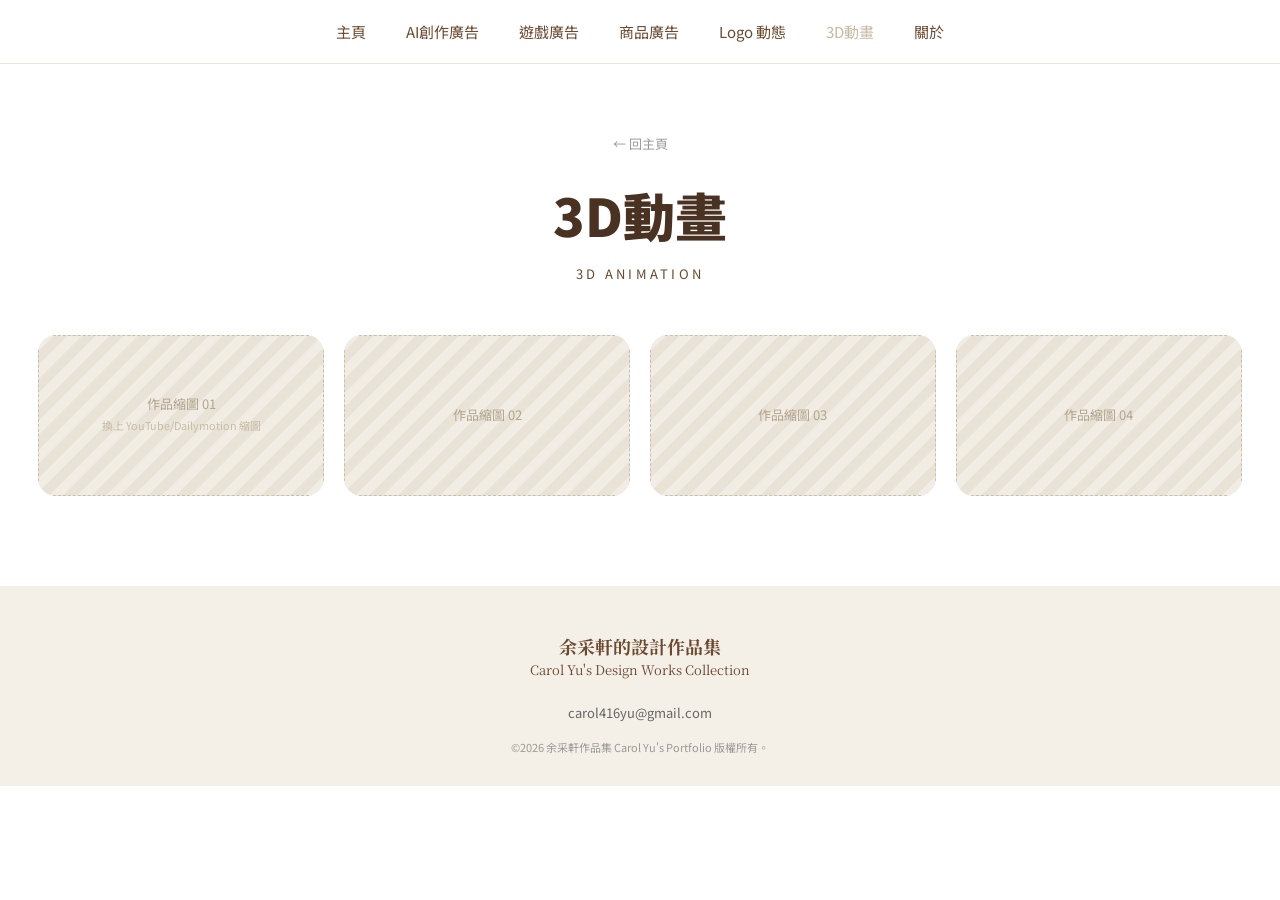
<file: 3d-anim.html>
<!DOCTYPE html>
<html lang="zh-Hant">
<head>
<meta charset="UTF-8">
<meta name="viewport" content="width=device-width, initial-scale=1.0">
<title>3D動畫 | Carol Yu Works</title>
<link rel="preconnect" href="https://fonts.googleapis.com">
<link rel="preconnect" href="https://fonts.gstatic.com" crossorigin>
<link href="https://fonts.googleapis.com/css2?family=Noto+Sans+TC:wght@400;500;700;900&family=Noto+Serif+TC:wght@500;700&display=swap" rel="stylesheet">
<link rel="stylesheet" href="css/style.css">
</head>
<body>

  <nav class="nav">
    <div class="nav-links">
      <a href="index.html">主頁</a>
      <a href="ai-ad.html">AI創作廣告</a>
      <a href="game-ad.html">遊戲廣告</a>
      <a href="product-ad.html">商品廣告</a>
      <a href="logo-anim.html">Logo 動態</a>
      <a href="3d-anim.html" class="active">3D動畫</a>
      <a href="index.html#about">關於</a>
    </div>
    <button class="nav-burger" id="navBurger" aria-label="開啟選單">☰</button>
  </nav>

  <header class="page-header">
    <a href="index.html" class="back-link">← 回主頁</a>
    <h1>3D動畫</h1>
    <p class="page-en">3D ANIMATION</p>
  </header>

  <main class="work-grid">
    <!--
      每個 .work-item 是一支影片：
      1) data-embed 換成你的嵌入網址
         YouTube： https://www.youtube.com/embed/影片ID
         Dailymotion： https://www.dailymotion.com/embed/video/影片ID
      2) data-title 換成作品名稱
      3) 裡面的 placeholder-box 換成 <img src="images/縮圖.jpg" style="width:100%;height:100%;object-fit:cover;">
    -->
    <div class="work-item" data-embed="" data-title="作品 01">
      <div class="placeholder-box" style="position:absolute;inset:0;"><span>作品縮圖 01<br><small>換上 YouTube/Dailymotion 縮圖</small></span></div>
      <div class="work-item-play"></div>
      <div class="work-item-overlay"><span class="work-item-title">作品名稱 01</span></div>
    </div>
    <div class="work-item" data-embed="" data-title="作品 02">
      <div class="placeholder-box" style="position:absolute;inset:0;"><span>作品縮圖 02</span></div>
      <div class="work-item-play"></div>
      <div class="work-item-overlay"><span class="work-item-title">作品名稱 02</span></div>
    </div>
    <div class="work-item" data-embed="" data-title="作品 03">
      <div class="placeholder-box" style="position:absolute;inset:0;"><span>作品縮圖 03</span></div>
      <div class="work-item-play"></div>
      <div class="work-item-overlay"><span class="work-item-title">作品名稱 03</span></div>
    </div>
    <div class="work-item" data-embed="" data-title="作品 04">
      <div class="placeholder-box" style="position:absolute;inset:0;"><span>作品縮圖 04</span></div>
      <div class="work-item-play"></div>
      <div class="work-item-overlay"><span class="work-item-title">作品名稱 04</span></div>
    </div>
  </main>

  <footer class="site-footer">
    <p class="footer-name">余采軒的設計作品集</p>
    <p class="footer-name-en">Carol Yu's Design Works Collection</p>
    <p class="footer-email"><a href="mailto:carol416yu@gmail.com">carol416yu@gmail.com</a></p>
    <p class="footer-copy">©2026 余采軒作品集 Carol Yu's Portfolio 版權所有。</p>
  </footer>

  <div class="lightbox" id="lightbox">
    <div class="lightbox-inner">
      <button class="lightbox-close" id="lightboxClose">✕ 關閉</button>
      <div class="video-wrap" id="videoWrap"></div>
      <p class="lightbox-title" id="lightboxTitle"></p>
    </div>
  </div>

  <script src="js/script.js"></script>
</body>
</html>
</file>
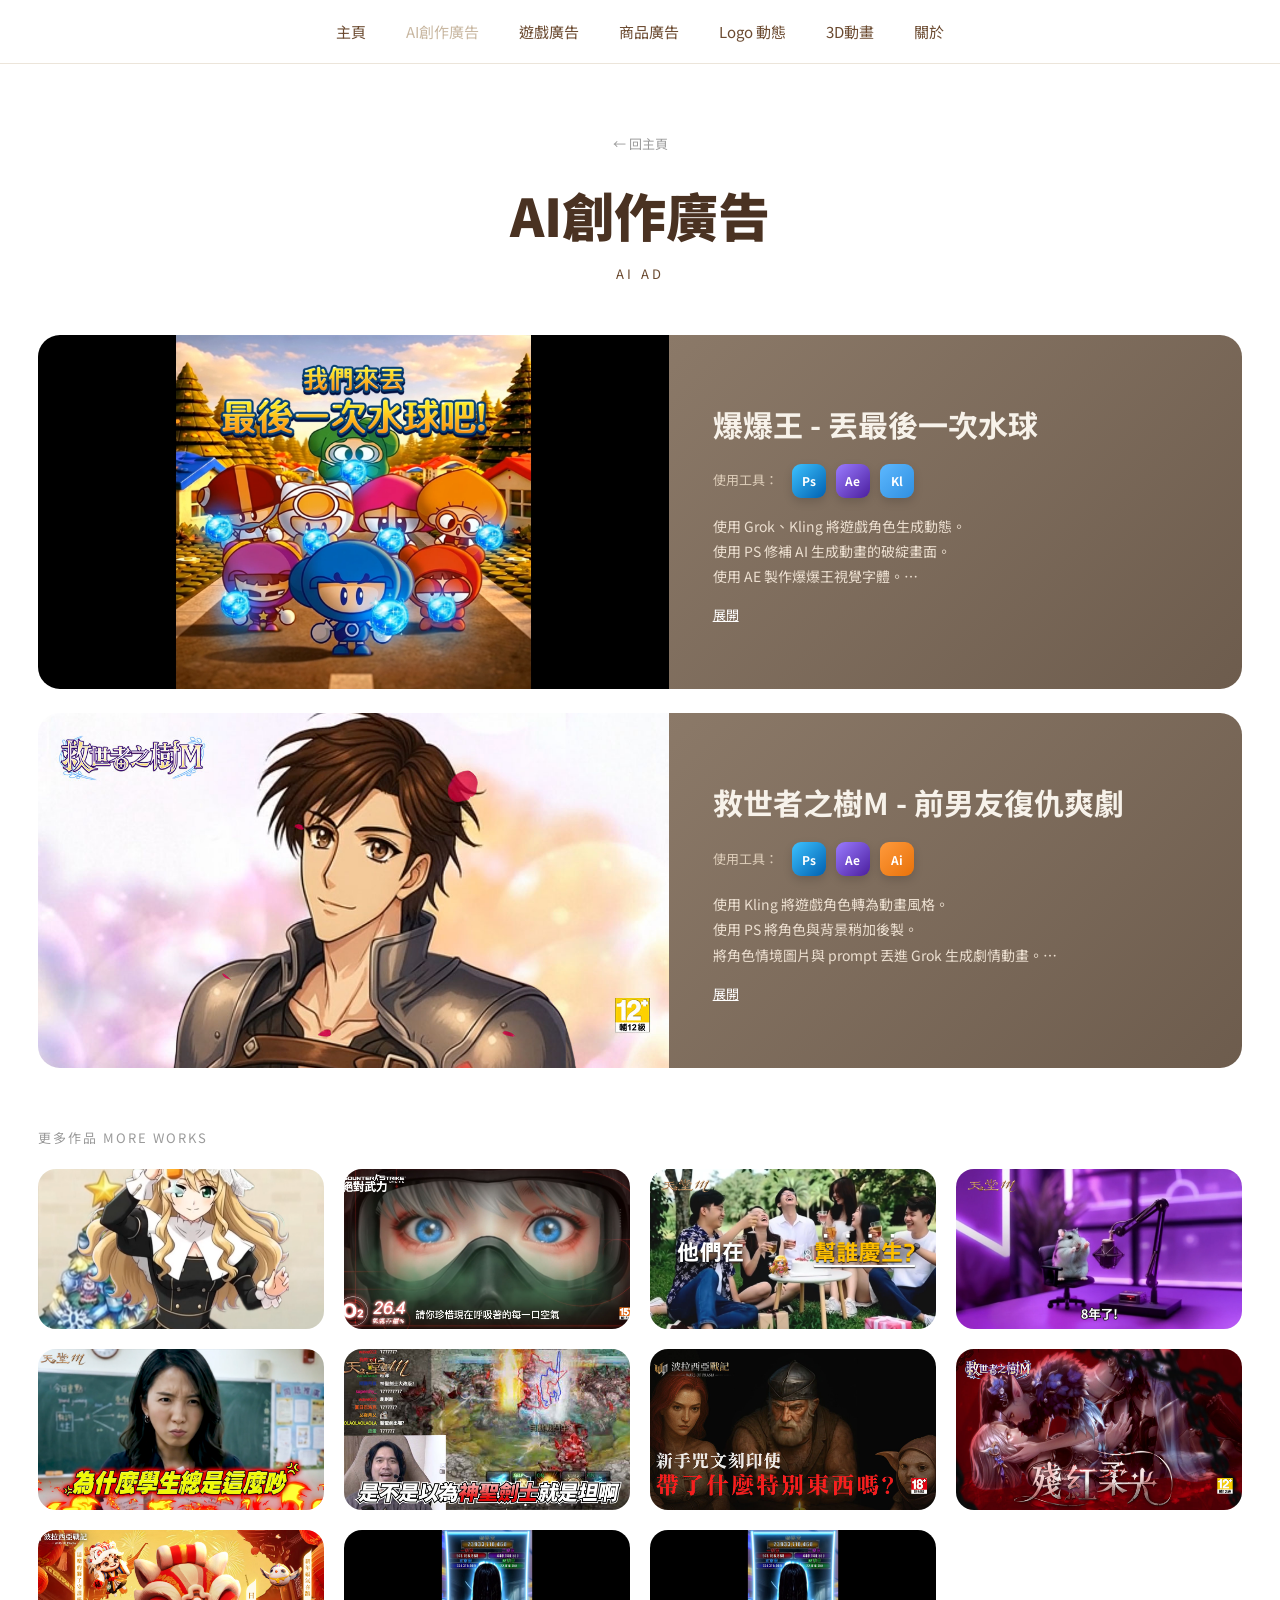
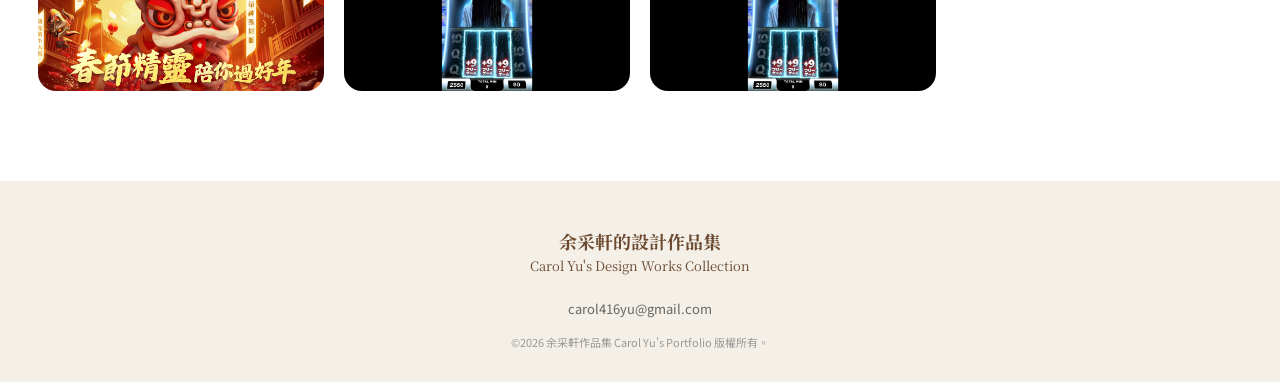
<file: ai-ad.html>
<!DOCTYPE html>
<html lang="zh-Hant">
<head>
<meta charset="UTF-8">
<meta name="viewport" content="width=device-width, initial-scale=1.0">
<title>AI創作廣告 | Carol Yu Works</title>
<link rel="preconnect" href="https://fonts.googleapis.com">
<link rel="preconnect" href="https://fonts.gstatic.com" crossorigin>
<link href="https://fonts.googleapis.com/css2?family=Noto+Sans+TC:wght@400;500;700;900&family=Noto+Serif+TC:wght@500;700&display=swap" rel="stylesheet">
<link rel="stylesheet" href="css/style.css">
</head>
<body>

  <nav class="nav">
    <div class="nav-links">
      <a href="index.html">主頁</a>
      <a href="ai-ad.html" class="active">AI創作廣告</a>
      <a href="game-ad.html">遊戲廣告</a>
      <a href="product-ad.html">商品廣告</a>
      <a href="logo-anim.html">Logo 動態</a>
      <a href="3d-anim.html">3D動畫</a>
      <a href="index.html#about">關於</a>
    </div>
    <button class="nav-burger" id="navBurger" aria-label="開啟選單">☰</button>
  </nav>

  <header class="page-header">
    <a href="index.html" class="back-link">← 回主頁</a>
    <h1>AI創作廣告</h1>
    <p class="page-en">AI AD</p>
  </header>

  <!-- ===================== 精選作品（大卡片） ===================== -->
  <section class="featured-works">

    <!--
      精選作品卡片，每張都是「影片 + 說明」
      複製整個 .feature-item 區塊即可新增更多精選作品
    -->
    <article class="feature-item">
      <div class="work-item feature-video" data-embed="https://www.youtube.com/embed/8TjR10Yj3Rg" >
        <img src="images/爆爆王 - 丟最後一次水球_封面圖_1920X1080.png" style="width:100%;height:100%;object-fit:cover;">
        <div class="work-item-play"></div>
      </div>
      <div class="feature-info">
        <h3>爆爆王 - 丟最後一次水球</h3>
        <div class="feature-tools">
          <span class="feature-tools-label">使用工具：</span>
          <span class="tool-chip tool-ps">Ps</span>
          <span class="tool-chip tool-ae">Ae</span>
          <span class="tool-chip tool-kl">Kl</span>
        </div>
        <p class="feature-desc">使用 Grok、Kling 將遊戲角色生成動態。
         使用 PS 修補 AI 生成動畫的破綻畫面。
         使用 AE 製作爆爆王視覺字體。
         使用AE製作懷舊電視效果。
         使用AE製作打字動態。
        </p>
        <button class="feature-toggle" type="button">展開</button>
      </div>
    </article>

    <article class="feature-item">
      <div class="work-item feature-video" data-embed="https://www.youtube.com/embed/A8hWjO4dxpM" >
        <img src="images/救世者之樹M - AI生成 前男友復仇爽劇_封面圖_1200X628.jpg" style="width:100%;height:100%;object-fit:cover;">
        <div class="work-item-play"></div>
      </div>
      <div class="feature-info">
        <h3>救世者之樹M - 前男友復仇爽劇</h3>
        <div class="feature-tools">
          <span class="feature-tools-label">使用工具：</span>
          <span class="tool-chip tool-ps">Ps</span>
          <span class="tool-chip tool-ae">Ae</span>
          <span class="tool-chip tool-ai">Ai</span>
        </div>
        <p class="feature-desc">使用 Kling 將遊戲角色轉為動畫風格。
          使用 PS 將角色與背景稍加後製。
          將角色情境圖片與 prompt 丟進 Grok 生成劇情動畫。
          使用剪映生成角色講話語音。
          使用Kling將動畫角色對嘴語音。
          使用AE的Mocha將遊戲畫面track到動畫裡的手機螢幕上。
        </p>
        <button class="feature-toggle" type="button">展開</button>
      </div>
    </article>

  </section>

  <!-- ===================== 其他作品（四欄格線） ===================== -->
  <p class="section-label">更多作品 MORE WORKS</p>
  <main class="work-grid">
    <!--
      每個 .work-item 是一支影片：
      1) data-embed 換成你的嵌入網址
         YouTube： https://www.youtube.com/embed/影片ID
         Dailymotion： https://www.dailymotion.com/embed/video/影片ID
      2) data-title 換成作品名稱
      3) placeholder-box 換成 <img src="images/縮圖.jpg" style="position:absolute;inset:0;width:100%;height:100%;object-fit:cover;">
    -->
    <div class="work-item" data-embed="https://www.youtube.com/embed/AYkV-bpJ3Ww" >
      <img src="images/救世者之樹M - AI生成 聖誕澤米娜_封面圖_1080X1080.png" style="width:100%;height:100%;object-fit:cover;">
      <div class="work-item-play"></div>
      <div class="work-item-overlay"><span class="work-item-title">救世者之樹M - AI生成 聖誕澤米娜</span></div>
    </div>
    <div class="work-item" data-embed="https://www.youtube.com/embed/bInAVDIksic" >
      <img src="images/CSO絕對武力 - 毒氣末日Vlogger_封面圖_1200X628.jpg" style="width:100%;height:100%;object-fit:cover;">
      <div class="work-item-play"></div>
      <div class="work-item-overlay"><span class="work-item-title">CSO絕對武力 - 毒氣末日Vlogger</span></div>
    </div>
    <div class="work-item" data-embed="https://www.youtube.com/embed/naS9hJoTig4" >
      <img src="images/天堂M - AI生成 歡慶八周年__封面圖_1920X1080.png" style="width:100%;height:100%;object-fit:cover;">
      <div class="work-item-play"></div>
      <div class="work-item-overlay"><span class="work-item-title">天堂M - AI生成 歡慶八周年</span></div>
    </div>
    <div class="work-item" data-embed="https://www.youtube.com/embed/GRcj4N9rdCs" >
      <img src="images/天堂M - AI貓狗Podcast_封面圖_1920X1080.png" style="width:100%;height:100%;object-fit:cover;">
      <div class="work-item-play"></div>
      <div class="work-item-overlay"><span class="work-item-title">天堂M - AI貓狗Podcast</span></div>
    </div>
    <div class="work-item" data-embed="https://www.youtube.com/embed/GJbgjgB9NbM" >
      <img src="images/天堂M - 免費轉職老師_封面圖_1920X1080.png" style="width:100%;height:100%;object-fit:cover;">
      <div class="work-item-play"></div>
      <div class="work-item-overlay"><span class="work-item-title">天堂M - 免費轉職老師</span></div>
    </div>
    <div class="work-item" data-embed="https://www.youtube.com/embed/8eeRiC29un0" >
      <img src="images/天堂M - AI實況主_封面圖_1200X628.jpg" style="width:100%;height:100%;object-fit:cover;">
      <div class="work-item-play"></div>
      <div class="work-item-overlay"><span class="work-item-title">天堂M - AI實況主</span></div>
    </div>
    <div class="work-item" data-embed="https://www.youtube.com/embed/skshVS7Zj48" >
      <img src="images/波拉西亞戰記 - AI講話 海龜湯_封面圖_1200X628.jpg" style="width:100%;height:100%;object-fit:cover;">
      <div class="work-item-play"></div>
      <div class="work-item-overlay"><span class="work-item-title">波拉西亞戰記 - AI講話 海龜湯</span></div>
    </div>
    <div class="work-item" data-embed="https://www.youtube.com/embed/oqZWh5rb3vM" >
      <img src="images/救世者之樹M - 黑暗風立繪動態圖_封面圖_1200X628.jpg" style="width:100%;height:100%;object-fit:cover;">
      <div class="work-item-play"></div>
      <div class="work-item-overlay"><span class="work-item-title">救世者之樹M - 黑暗風立繪動態圖</span></div>
    </div>
    <div class="work-item work-item--image" data-image="images/波拉西亞戰記 - 煙火城鎮新年精靈_1200X628.jpg" >
      <img src="images/波拉西亞戰記 - 煙火城鎮新年精靈_1200X628.jpg" style="position:absolute;inset:0;width:100%;height:100%;object-fit:cover;">
      <div class="work-item-zoom"></div>
      <div class="work-item-overlay"><span class="work-item-title">波拉西亞戰記 - 煙火城鎮新年精靈</span></div>
    </div>
    <div class="work-item" data-embed="https://www.youtube.com/embed/OLHNhlp9B4w" >
      <img src="images/金猴爺 - AI貞子 SLOT_封面圖_1920X1080.png" style="width:100%;height:100%;object-fit:cover;">
      <div class="work-item-play"></div>
      <div class="work-item-overlay"><span class="work-item-title">金猴爺 - AI貞子 SLOT</span></div>
    </div>
    <div class="work-item" data-embed="https://www.youtube.com/embed/OLHNhlp9B4w" >
      <img src="images/金猴爺 - AI貞子 SLOT_封面圖_1920X1080.png" style="width:100%;height:100%;object-fit:cover;">
      <div class="work-item-play"></div>
      <div class="work-item-overlay"><span class="work-item-title">金猴爺 - AI貞子 SLOT</span></div>
    </div>
  </main>

  <footer class="site-footer">
    <p class="footer-name">余采軒的設計作品集</p>
    <p class="footer-name-en">Carol Yu's Design Works Collection</p>
    <p class="footer-email"><a href="mailto:carol416yu@gmail.com">carol416yu@gmail.com</a></p>
    <p class="footer-copy">©2026 余采軒作品集 Carol Yu's Portfolio 版權所有。</p>
  </footer>

  <div class="lightbox" id="lightbox">
    <div class="lightbox-inner">
      <button class="lightbox-close" id="lightboxClose">✕ 關閉</button>
      <div class="video-wrap" id="videoWrap"></div>
      <p class="lightbox-title" id="lightboxTitle"></p>
    </div>
  </div>

  <script src="js/script.js"></script>
</body>
</html>
</file>
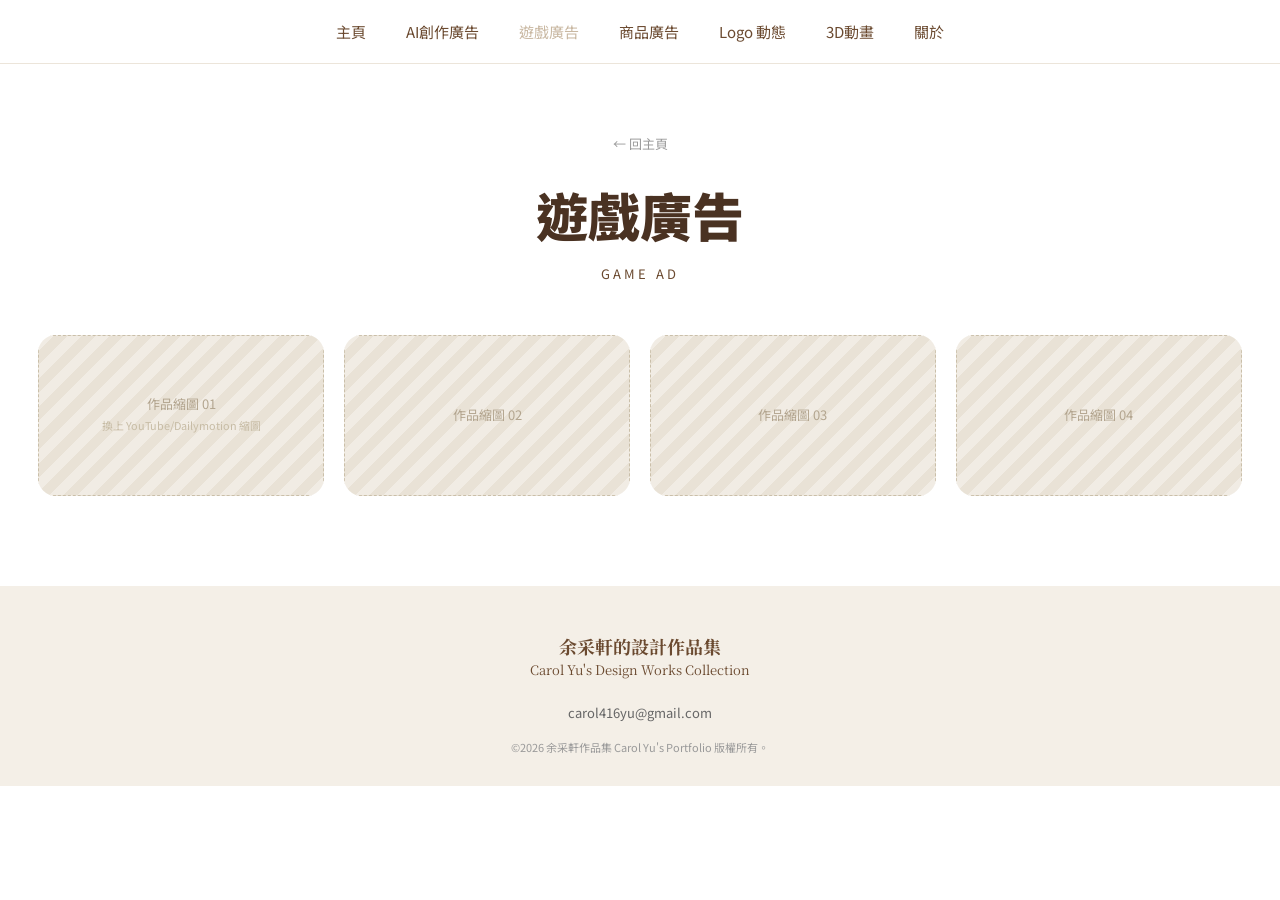
<file: game-ad.html>
<!DOCTYPE html>
<html lang="zh-Hant">
<head>
<meta charset="UTF-8">
<meta name="viewport" content="width=device-width, initial-scale=1.0">
<title>遊戲廣告 | Carol Yu Works</title>
<link rel="preconnect" href="https://fonts.googleapis.com">
<link rel="preconnect" href="https://fonts.gstatic.com" crossorigin>
<link href="https://fonts.googleapis.com/css2?family=Noto+Sans+TC:wght@400;500;700;900&family=Noto+Serif+TC:wght@500;700&display=swap" rel="stylesheet">
<link rel="stylesheet" href="css/style.css">
</head>
<body>

  <nav class="nav">
    <div class="nav-links">
      <a href="index.html">主頁</a>
      <a href="ai-ad.html">AI創作廣告</a>
      <a href="game-ad.html" class="active">遊戲廣告</a>
      <a href="product-ad.html">商品廣告</a>
      <a href="logo-anim.html">Logo 動態</a>
      <a href="3d-anim.html">3D動畫</a>
      <a href="index.html#about">關於</a>
    </div>
    <button class="nav-burger" id="navBurger" aria-label="開啟選單">☰</button>
  </nav>

  <header class="page-header">
    <a href="index.html" class="back-link">← 回主頁</a>
    <h1>遊戲廣告</h1>
    <p class="page-en">GAME AD</p>
  </header>

  <main class="work-grid">
    <!--
      每個 .work-item 是一支影片：
      1) data-embed 換成你的嵌入網址
         YouTube： https://www.youtube.com/embed/影片ID
         Dailymotion： https://www.dailymotion.com/embed/video/影片ID
      2) data-title 換成作品名稱
      3) 裡面的 placeholder-box 換成 <img src="images/縮圖.jpg" style="width:100%;height:100%;object-fit:cover;">
    -->
    <div class="work-item" data-embed="" data-title="作品 01">
      <div class="placeholder-box" style="position:absolute;inset:0;"><span>作品縮圖 01<br><small>換上 YouTube/Dailymotion 縮圖</small></span></div>
      <div class="work-item-play"></div>
      <div class="work-item-overlay"><span class="work-item-title">作品名稱 01</span></div>
    </div>
    <div class="work-item" data-embed="" data-title="作品 02">
      <div class="placeholder-box" style="position:absolute;inset:0;"><span>作品縮圖 02</span></div>
      <div class="work-item-play"></div>
      <div class="work-item-overlay"><span class="work-item-title">作品名稱 02</span></div>
    </div>
    <div class="work-item" data-embed="" data-title="作品 03">
      <div class="placeholder-box" style="position:absolute;inset:0;"><span>作品縮圖 03</span></div>
      <div class="work-item-play"></div>
      <div class="work-item-overlay"><span class="work-item-title">作品名稱 03</span></div>
    </div>
    <div class="work-item" data-embed="" data-title="作品 04">
      <div class="placeholder-box" style="position:absolute;inset:0;"><span>作品縮圖 04</span></div>
      <div class="work-item-play"></div>
      <div class="work-item-overlay"><span class="work-item-title">作品名稱 04</span></div>
    </div>
  </main>

  <footer class="site-footer">
    <p class="footer-name">余采軒的設計作品集</p>
    <p class="footer-name-en">Carol Yu's Design Works Collection</p>
    <p class="footer-email"><a href="mailto:carol416yu@gmail.com">carol416yu@gmail.com</a></p>
    <p class="footer-copy">©2026 余采軒作品集 Carol Yu's Portfolio 版權所有。</p>
  </footer>

  <div class="lightbox" id="lightbox">
    <div class="lightbox-inner">
      <button class="lightbox-close" id="lightboxClose">✕ 關閉</button>
      <div class="video-wrap" id="videoWrap"></div>
      <p class="lightbox-title" id="lightboxTitle"></p>
    </div>
  </div>

  <script src="js/script.js"></script>
</body>
</html>
</file>
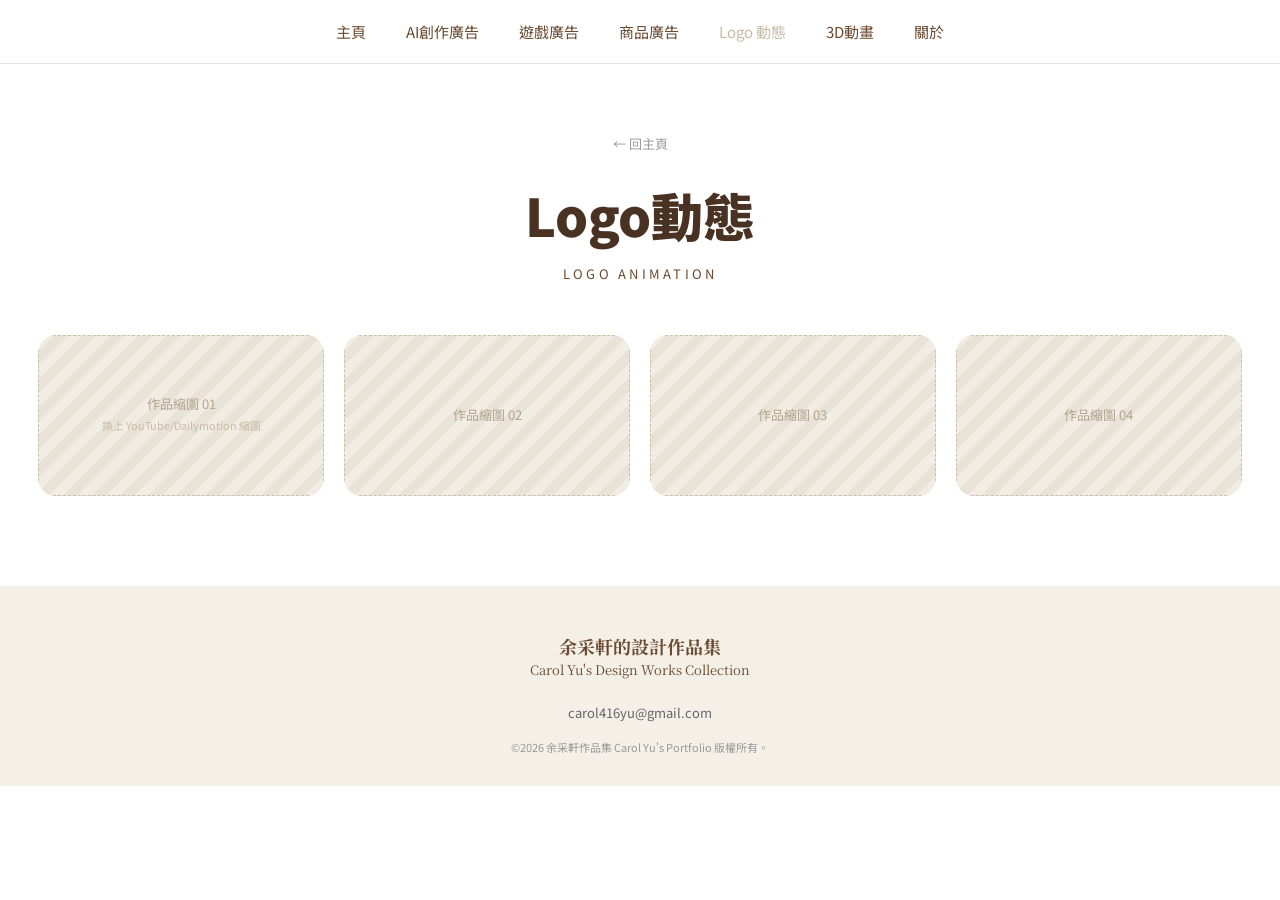
<file: logo-anim.html>
<!DOCTYPE html>
<html lang="zh-Hant">
<head>
<meta charset="UTF-8">
<meta name="viewport" content="width=device-width, initial-scale=1.0">
<title>Logo動態 | Carol Yu Works</title>
<link rel="preconnect" href="https://fonts.googleapis.com">
<link rel="preconnect" href="https://fonts.gstatic.com" crossorigin>
<link href="https://fonts.googleapis.com/css2?family=Noto+Sans+TC:wght@400;500;700;900&family=Noto+Serif+TC:wght@500;700&display=swap" rel="stylesheet">
<link rel="stylesheet" href="css/style.css">
</head>
<body>

  <nav class="nav">
    <div class="nav-links">
      <a href="index.html">主頁</a>
      <a href="ai-ad.html">AI創作廣告</a>
      <a href="game-ad.html">遊戲廣告</a>
      <a href="product-ad.html">商品廣告</a>
      <a href="logo-anim.html" class="active">Logo 動態</a>
      <a href="3d-anim.html">3D動畫</a>
      <a href="index.html#about">關於</a>
    </div>
    <button class="nav-burger" id="navBurger" aria-label="開啟選單">☰</button>
  </nav>

  <header class="page-header">
    <a href="index.html" class="back-link">← 回主頁</a>
    <h1>Logo動態</h1>
    <p class="page-en">LOGO ANIMATION</p>
  </header>

  <main class="work-grid">
    <!--
      每個 .work-item 是一支影片：
      1) data-embed 換成你的嵌入網址
         YouTube： https://www.youtube.com/embed/影片ID
         Dailymotion： https://www.dailymotion.com/embed/video/影片ID
      2) data-title 換成作品名稱
      3) 裡面的 placeholder-box 換成 <img src="images/縮圖.jpg" style="width:100%;height:100%;object-fit:cover;">
    -->
    <div class="work-item" data-embed="" data-title="作品 01">
      <div class="placeholder-box" style="position:absolute;inset:0;"><span>作品縮圖 01<br><small>換上 YouTube/Dailymotion 縮圖</small></span></div>
      <div class="work-item-play"></div>
      <div class="work-item-overlay"><span class="work-item-title">作品名稱 01</span></div>
    </div>
    <div class="work-item" data-embed="" data-title="作品 02">
      <div class="placeholder-box" style="position:absolute;inset:0;"><span>作品縮圖 02</span></div>
      <div class="work-item-play"></div>
      <div class="work-item-overlay"><span class="work-item-title">作品名稱 02</span></div>
    </div>
    <div class="work-item" data-embed="" data-title="作品 03">
      <div class="placeholder-box" style="position:absolute;inset:0;"><span>作品縮圖 03</span></div>
      <div class="work-item-play"></div>
      <div class="work-item-overlay"><span class="work-item-title">作品名稱 03</span></div>
    </div>
    <div class="work-item" data-embed="" data-title="作品 04">
      <div class="placeholder-box" style="position:absolute;inset:0;"><span>作品縮圖 04</span></div>
      <div class="work-item-play"></div>
      <div class="work-item-overlay"><span class="work-item-title">作品名稱 04</span></div>
    </div>
  </main>

  <footer class="site-footer">
    <p class="footer-name">余采軒的設計作品集</p>
    <p class="footer-name-en">Carol Yu's Design Works Collection</p>
    <p class="footer-email"><a href="mailto:carol416yu@gmail.com">carol416yu@gmail.com</a></p>
    <p class="footer-copy">©2026 余采軒作品集 Carol Yu's Portfolio 版權所有。</p>
  </footer>

  <div class="lightbox" id="lightbox">
    <div class="lightbox-inner">
      <button class="lightbox-close" id="lightboxClose">✕ 關閉</button>
      <div class="video-wrap" id="videoWrap"></div>
      <p class="lightbox-title" id="lightboxTitle"></p>
    </div>
  </div>

  <script src="js/script.js"></script>
</body>
</html>
</file>
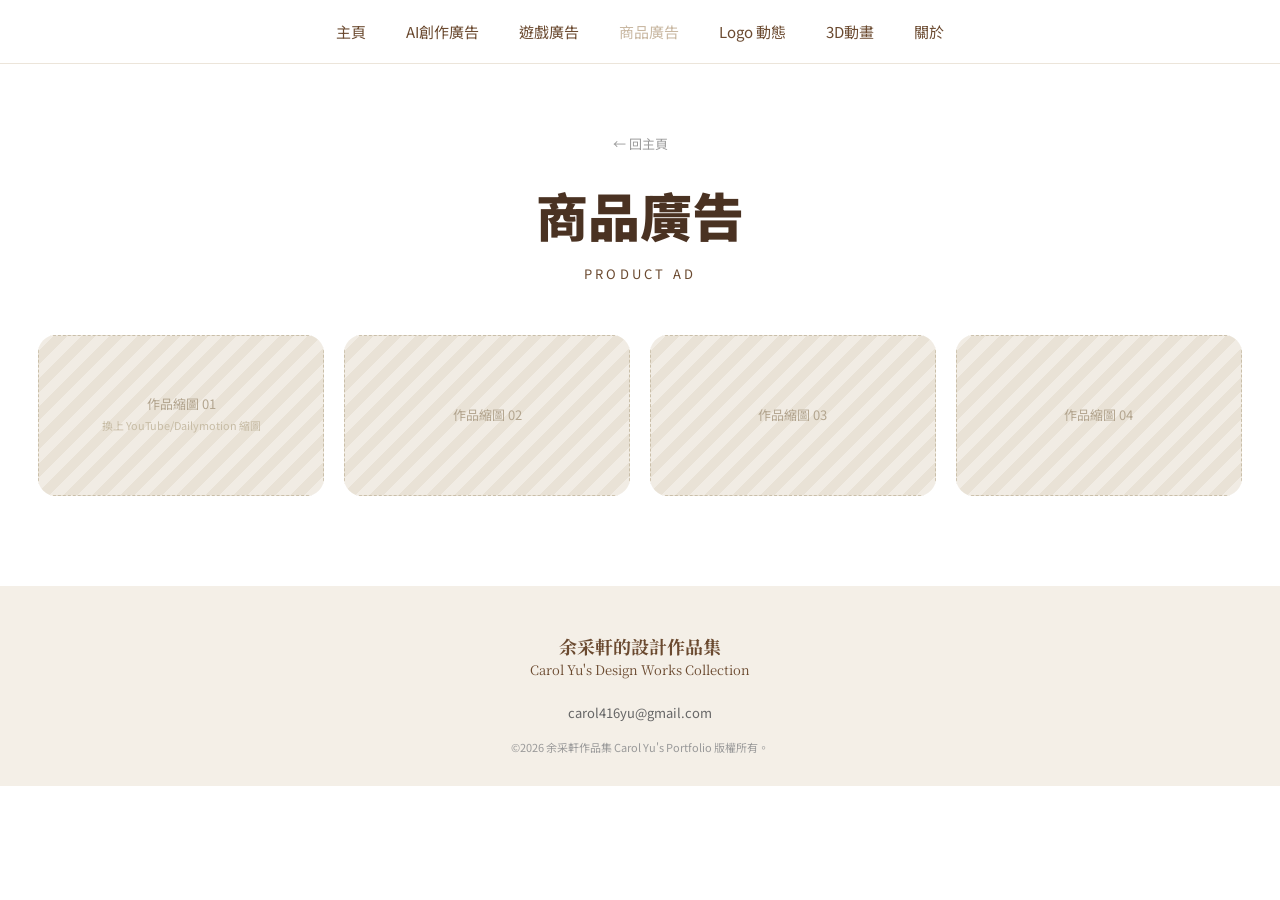
<file: product-ad.html>
<!DOCTYPE html>
<html lang="zh-Hant">
<head>
<meta charset="UTF-8">
<meta name="viewport" content="width=device-width, initial-scale=1.0">
<title>商品廣告 | Carol Yu Works</title>
<link rel="preconnect" href="https://fonts.googleapis.com">
<link rel="preconnect" href="https://fonts.gstatic.com" crossorigin>
<link href="https://fonts.googleapis.com/css2?family=Noto+Sans+TC:wght@400;500;700;900&family=Noto+Serif+TC:wght@500;700&display=swap" rel="stylesheet">
<link rel="stylesheet" href="css/style.css">
</head>
<body>

  <nav class="nav">
    <div class="nav-links">
      <a href="index.html">主頁</a>
      <a href="ai-ad.html">AI創作廣告</a>
      <a href="game-ad.html">遊戲廣告</a>
      <a href="product-ad.html" class="active">商品廣告</a>
      <a href="logo-anim.html">Logo 動態</a>
      <a href="3d-anim.html">3D動畫</a>
      <a href="index.html#about">關於</a>
    </div>
    <button class="nav-burger" id="navBurger" aria-label="開啟選單">☰</button>
  </nav>

  <header class="page-header">
    <a href="index.html" class="back-link">← 回主頁</a>
    <h1>商品廣告</h1>
    <p class="page-en">PRODUCT AD</p>
  </header>

  <main class="work-grid">
    <!--
      每個 .work-item 是一支影片：
      1) data-embed 換成你的嵌入網址
         YouTube： https://www.youtube.com/embed/影片ID
         Dailymotion： https://www.dailymotion.com/embed/video/影片ID
      2) data-title 換成作品名稱
      3) 裡面的 placeholder-box 換成 <img src="images/縮圖.jpg" style="width:100%;height:100%;object-fit:cover;">
    -->
    <div class="work-item" data-embed="" data-title="作品 01">
      <div class="placeholder-box" style="position:absolute;inset:0;"><span>作品縮圖 01<br><small>換上 YouTube/Dailymotion 縮圖</small></span></div>
      <div class="work-item-play"></div>
      <div class="work-item-overlay"><span class="work-item-title">作品名稱 01</span></div>
    </div>
    <div class="work-item" data-embed="" data-title="作品 02">
      <div class="placeholder-box" style="position:absolute;inset:0;"><span>作品縮圖 02</span></div>
      <div class="work-item-play"></div>
      <div class="work-item-overlay"><span class="work-item-title">作品名稱 02</span></div>
    </div>
    <div class="work-item" data-embed="" data-title="作品 03">
      <div class="placeholder-box" style="position:absolute;inset:0;"><span>作品縮圖 03</span></div>
      <div class="work-item-play"></div>
      <div class="work-item-overlay"><span class="work-item-title">作品名稱 03</span></div>
    </div>
    <div class="work-item" data-embed="" data-title="作品 04">
      <div class="placeholder-box" style="position:absolute;inset:0;"><span>作品縮圖 04</span></div>
      <div class="work-item-play"></div>
      <div class="work-item-overlay"><span class="work-item-title">作品名稱 04</span></div>
    </div>
  </main>

  <footer class="site-footer">
    <p class="footer-name">余采軒的設計作品集</p>
    <p class="footer-name-en">Carol Yu's Design Works Collection</p>
    <p class="footer-email"><a href="mailto:carol416yu@gmail.com">carol416yu@gmail.com</a></p>
    <p class="footer-copy">©2026 余采軒作品集 Carol Yu's Portfolio 版權所有。</p>
  </footer>

  <div class="lightbox" id="lightbox">
    <div class="lightbox-inner">
      <button class="lightbox-close" id="lightboxClose">✕ 關閉</button>
      <div class="video-wrap" id="videoWrap"></div>
      <p class="lightbox-title" id="lightboxTitle"></p>
    </div>
  </div>

  <script src="js/script.js"></script>
</body>
</html>
</file>
<file: css/style.css>
/* ============================================
   設計 Token — 對照 Wix 截圖抓出的色票
   ============================================ */
:root {
  --bg:          #ffffff;   /* 主背景：白 */
  --bg-warm:     #f4efe7;   /* 暖米色：背景色塊、footer 底色 */
  --bg-warm-3:   #efe6d8;
  --ink-brown:   #4a3222;   /* 深咖啡：主標題文字 */
  --ink-brown-2: #6b4a30;   /* 中咖啡：副標、連結 */
  --text-grey:   #666666;   /* 一般說明文字 */
  --text-grey-lt:#9a9a9a;   /* 更淡的說明文字 */
  --line:        #ece5da;   /* 分隔線 */
  --panel-dark1: #5c3f28;   /* 聯絡卡片漸層起點 */
  --panel-dark2: #2e1f14;   /* 聯絡卡片漸層終點 */
  --wave-2: 0.6s;   /*第二波動畫的等待時間*/

  --font-sans: 'Noto Sans TC', -apple-system, sans-serif;
  --font-serif: 'Noto Serif TC', serif;
}

* { margin: 0; padding: 0; box-sizing: border-box; }
html { scroll-behavior: smooth; }
body {
  background: var(--bg);
  color: var(--ink-brown);
  font-family: var(--font-sans);
  line-height: 1.6;
  overflow-x: hidden;
}
a { color: inherit; text-decoration: none; }

/* 拿掉圖片之前，所有圖片版位先用這個樣式標示清楚，方便你知道要換哪裡 */
.placeholder-box {
  background: repeating-linear-gradient(135deg, #f1ece4, #f1ece4 10px, #e9e2d6 10px, #e9e2d6 20px);
  display: flex;
  align-items: center;
  justify-content: center;
  text-align: center;
  color: #b3a58f;
  font-size: 13px;
  border: 1px dashed #cabfa9;
}
.placeholder-box small { color: #c7bca5; font-family: var(--font-sans); }

/* ============================================
   導覽列
   ============================================ */
.nav {
  position: fixed;
  top: 0; left: 0; right: 0;
  height: 64px;
  display: flex;
  align-items: center;
  justify-content: center;
  background: rgba(255,255,255,0.92);
  backdrop-filter: blur(6px);
  border-bottom: 1px solid var(--line);
  z-index: 100;
}
.nav-links {
  display: flex;
  gap: 36px;
  font-size: 15px;
  color: var(--ink-brown-2);
}
.nav-links a { padding: 4px 2px; transition: color 0.2s; }
.nav-links a:hover { color: var(--ink-brown); }
.nav-links a.active { color: #c9b8a2; }
.nav-burger { display: none; background: none; border: none; font-size: 22px; color: var(--ink-brown); cursor: pointer; }

/* ============================================
   HERO
   ============================================ */
.hero {
  position: relative;
  min-height: 100vh;
  display: flex;
  align-items: center;
  justify-content: space-between;
  padding: 120px 8vw 20px;
  overflow: hidden;
}

.hero-blob {
  position: absolute;
  border-radius: 50%;
  background: var(--bg-warm);
  z-index: 0;
}
.blob-1 { width: 660px; height: 660px; top: 2%; left: 0%; background: linear-gradient(135deg, #ffffff 0%, var(--bg-warm) 100%); }
.blob-2 { width: 420px; height: 420px; bottom: -4%; right: 8%; background: linear-gradient(135deg, var(--bg-warm) 0%, #e6d8c2 100%); }
.blob-3 {
  width: 300px;
  height: 300px;
  top: 46%;
  left: 18%;
  background: linear-gradient(135deg, var(--bg-warm) 0%, var(--bg-warm-3) 100%);
}
.deco-shape-square {
  position: absolute;
  left: var(--x);
  top: var(--y);
  transform: translate(-50%, -50%);
  width: 22px;
  height: 22px;
  border-radius: 6px;
  background: var(--bg-warm-2);
}
.deco-shape-dot {
  position: absolute;
  left: var(--x);
  top: var(--y);
  transform: translate(-50%, -50%);
  width: 11px;
  height: 11px;
  border-radius: 50%;
  background: var(--ink-brown-2);
  opacity: 0.55;
}
.hero-visual {
  position: relative;
  width: 60%;
  max-width: 720px;
  aspect-ratio: 1 / 1;
  z-index: 1;
}

.hero-illustration {
  position: absolute;
  inset: 8% 1%;
  border-radius: 24px;
  animation: heroDrop 0.6s cubic-bezier(.34, 1.56, .64, 1) both;
}

@keyframes heroDrop {
  0%   { transform: translateY(-160%); opacity: 0; }
  60%  { transform: translateY(6%);    opacity: 1; }
  80%  { transform: translateY(-4%); }
  100% { transform: translateY(0%);   opacity: 1; }
}

.tool-icon {
  position: absolute;
  left: var(--x);
  top: var(--y);
  --r: 0deg;   /* 預設角度 */
  transform: translate(-50%, -50%) rotate(var(--r));
  width: 92px;
  height: 92px;
  border-radius: 16px;
  display: flex;
  align-items: center;
  justify-content: center;
  font-weight: 700;
  color: #fff;
  box-shadow: 0 10px 24px rgba(0,0,0,0.12);
}

.deco-bulb {
  position: absolute;
  left: var(--x);
  top: var(--y);
  transform: translate(-50%, -50%);
  width: 48px;
  height: 48px;
  animation-delay: 0.25s, 0.85s; 
  filter: drop-shadow(0 6px 10px rgba(220,180,80,0.4));
}

@keyframes iconFadeIn {
  from { opacity: 0; transform: translate(-50%, -50%) rotate(var(--r)) translateY(14px); }
  to   { opacity: 1; transform: translate(-50%, -50%) rotate(var(--r)) translateY(0); }
}

/* 飄浮動畫 */
@keyframes float {
  0%, 100% { transform: translate(-50%, -50%) rotate(var(--r)) translateY(0); }
  50%      { transform: translate(-50%, -50%) rotate(var(--r)) translateY(-10px); }
}

.tool-icon {
  animation:
    iconFadeIn 0.6s ease forwards,
    float 3.5s ease-in-out infinite 0.6s;  /* 0.6s = 等淡入做完才開始飄浮 */
}

/* 讓每個圖示的飄動節奏錯開，看起來比較自然、不會整齊劃一地一起浮動 */
.icon-ai-chip     { --d: 0s;     animation-delay: var(--d), calc(var(--d) + var(--wave-2)); }
.icon-illustrator  { --d: 0.1s;    animation-delay: var(--d), calc(var(--d) + var(--wave-2)); }
.icon-photoshop    { --d: 0.2s;    animation-delay: var(--d), calc(var(--d) + var(--wave-2)); }
.icon-blender      { --d: 0.3s;    animation-delay: var(--d), calc(var(--d) + var(--wave-2)); }
.icon-aftereffects { --d: 0.05s;   animation-delay: var(--d), calc(var(--d) + var(--wave-2)); }
.icon-premiere     { --d: 0.15s;   animation-delay: var(--d), calc(var(--d) + var(--wave-2)); }
.deco-bulb         { --d: 0.25s;   animation-delay: var(--d), calc(var(--d) + var(--wave-2)); }

@keyframes blobSway {
  0%, 100% { transform: translate(0, 0); }
  50%      { transform: translate(14px, -10px); }
}
.hero-blob { animation: blobSway 10s ease-in-out infinite; }
.blob-2 { animation-delay: 2s; }
.blob-3 { animation-delay: 4s; }

@keyframes shapeSway {
  0%, 100% { transform: translate(-50%, -50%) translate(0, 0); }
  50%      { transform: translate(-50%, -50%) translate(6px, -8px); }
}
.deco-shape-square, .deco-shape-dot {
  animation: shapeSway 7s ease-in-out infinite;
}
.deco-shape-dot { animation-delay: 1s; }

.hero-text {
  position: relative;
  z-index: 1;
  width: 40%;
  max-width: 520px;
}
.hero-text h1 {
  font-family: var(--font-sans);
  font-weight: 700;
  font-size: clamp(40px, 7vw, 80px);
  color: var(--ink-brown);
  letter-spacing: 0.06em;
  margin-bottom: 12px;
}
.hero-en {
  font-size: 14px;
  letter-spacing: 0.28em;
  color: var(--ink-brown-2);
  margin-bottom: 30px;
}
.hero-tags {
  font-size: 16px;
  font-weight: 700;
  color: var(--ink-brown);
  display: flex;
  gap: 10px;
  flex-wrap: wrap;
}
.hero-tags i { color: var(--ink-brown); font-style: normal; }

/* ============================================
   作品分類 Banner
   ============================================ */
.portfolio { padding: 40px 3vw 40px; }

.category-banner {
  display: block;
  position: relative;
  width: 100%;
  aspect-ratio: 16 / 9;
  max-height: 640px;
  border-radius: 22px;
  margin-bottom: 42px;
  overflow: hidden;
}

.banner-media {
  position: absolute;
  inset: 0;
  width: 100%;
  height: 100%;
  object-fit: cover;
  transition: filter 0.3s ease;   /* 讓變暗的過程平滑 */
}

.category-banner:hover .banner-media {
  filter: brightness(0.38);       /* 數字越小越暗，1 是原本亮度 */
}

.category-banner.dark { background: repeating-linear-gradient(135deg,#111,#111 10px,#1c1c1c 10px,#1c1c1c 20px); color: #777; }

.cat-hint {
  position: absolute;
  bottom: 14px; left: 20px;
  font-family: monospace;
  font-size: 12px;
  color: #b3a58f;
}

.cat-overlay {
  position: absolute;
  inset: 0;
  display: flex;
  flex-direction: column;
  align-items: center;
  justify-content: center;
  background: linear-gradient(180deg, rgba(0,0,0,0.05), rgba(0,0,0,0.35));
}
.cat-title {
  font-weight: 900;
  font-size: clamp(28px, 4vw, 46px);
  color: #fff;
  text-shadow: 0 2px 12px rgba(0,0,0,0.35);
}
.cat-sub {
  margin-top: 6px;
  font-size: 14px;
  letter-spacing: 0.1em;
  color: #f0f0f0;
}

.more-works { display: flex; justify-content: center; padding: 24px 0 60px; }
.more-btn {
  display: inline-flex;
  align-items: center;
  gap: 8px;
  padding: 14px 34px;
  border-radius: 999px;
  background: var(--ink-brown-2);
  color: #fff;
  font-size: 15px;
  font-weight: 500;
  transition: background 0.2s, transform 0.2s;
}
.more-btn:hover { background: var(--ink-brown); transform: translateY(-2px); }

/* ============================================
   聯絡區
   ============================================ */
.contact {
  display: grid;
  grid-template-columns: 1fr 1fr;
  gap: 24px;
  padding: 20px 3vw 80px;
}

.contact-card {
  background: linear-gradient(135deg, var(--panel-dark1), var(--panel-dark2));
  border-radius: 22px 0 0 22px;
  color: #f4efe7;
  padding: 60px 50px;
  display: flex;
  flex-direction: column;
  justify-content: center;  /* 上下置中 */
  align-items: center;   /* 水平置中整個文字區塊 */
  text-align: center;    /* 每一行文字自己也置中對齊 */
}
.contact-card h2 { font-size: 30px; font-weight: 700; margin-bottom: 6px; }
.contact-en { font-size: 14px; color: #d8c6b0; margin-bottom: 54px; }
.contact-info { list-style: none; display: flex; flex-direction: column; gap: 16px; font-size: 15px; }
.contact-info a { border-bottom: 1px solid transparent; }
.contact-info a:hover { border-color: #f4efe7; }

.contact-photo {
  border-radius: 0 22px 22px 0;
  aspect-ratio: 4 / 3;
  overflow: hidden;   /* 只要是超出 .contact-photo 這個框（包含圓角以外的部分）的內容，統統裁掉不顯示 */
}

/* ============================================
   Footer
   ============================================ */
.site-footer {
  background: var(--bg-warm);
  text-align: center;
  padding: 46px 20px 30px;
}
.footer-name { font-family: var(--font-serif); font-weight: 700; font-size: 18px; color: var(--ink-brown-2); }
.footer-name-en { font-family: var(--font-serif); font-size: 13px; color: var(--ink-brown-2); margin-bottom: 18px; }
.footer-email a { font-size: 13px; color: var(--text-grey); }
.footer-copy { margin-top: 14px; font-size: 11px; color: var(--text-grey-lt); }

/* ============================================
   分類子頁面：頁首
   ============================================ */
.page-header {
  padding: 130px 3vw 50px;
  text-align: center;
}
.page-header .back-link {
  display: inline-block;
  font-size: 13px;
  color: var(--text-grey-lt);
  margin-bottom: 18px;
}
.page-header .back-link:hover { color: var(--ink-brown-2); }
.page-header h1 {
  font-weight: 900;
  font-size: clamp(32px, 5vw, 52px);
  color: var(--ink-brown);
}
.page-header .page-en {
  margin-top: 8px;
  font-size: 13px;
  letter-spacing: 0.25em;
  color: var(--ink-brown-2);
}

/* ============================================
   分類子頁面：作品格線
   ============================================ */
.work-grid {
  display: grid;
  grid-template-columns: repeat(auto-fit, minmax(320px, 1fr));
  gap: 20px;
  padding: 0 3vw 90px;
}
.work-item {
  position: relative;
  aspect-ratio: 16 / 9;
  border-radius: 18px;
  overflow: hidden;
  cursor: pointer;
}
.work-item-overlay {
  position: absolute;
  inset: 0;
  display: flex;
  flex-direction: column;
  justify-content: flex-end;
  padding: 16px;
  background: linear-gradient(180deg, transparent 55%, rgba(0,0,0,0.4) 100%);
  opacity: 0;
  transition: opacity 0.25s;
}
.work-item:hover .work-item-overlay { opacity: 1; }
.work-item-title { color: #fff; font-weight: 700; font-size: 16px; }
.work-item-play {
  position: absolute;
  top: 50%; left: 50%;
  transform: translate(-50%, -50%) scale(0.85);
  width: 48px; height: 48px;
  border-radius: 50%;
  background: rgba(255,255,255,0.9);
  display: flex; align-items: center; justify-content: center;
  opacity: 0;
  transition: opacity 0.25s, transform 0.25s;
}
.work-item-zoom {
  position: absolute; top: 50%; left: 50%;
  transform: translate(-50%, -50%) scale(0.85);
  width: 42px; height: 42px; border-radius: 50%;
  background: rgba(255,255,255,0.9);
  display: flex; align-items: center; justify-content: center;
  opacity: 0; transition: opacity 0.25s, transform 0.25s;
}
.work-item:hover .work-item-zoom { opacity: 1; transform: translate(-50%, -50%) scale(1); }
.work-item-zoom::after {
  content: '🔍';
  font-size: 16px;
}
.work-item:hover .work-item-play { opacity: 1; transform: translate(-50%, -50%) scale(1); }
.work-item-play::after {
  content: '';
  border-style: solid;
  border-width: 8px 0 8px 13px;
  border-color: transparent transparent transparent var(--ink-brown-2);
  margin-left: 3px;
}

/* ============================================
   燈箱（播放影片）
   ============================================ */
.lightbox {
  position: fixed;
  inset: 0;
  background: rgba(20,14,8,0.92);
  z-index: 200;
  display: none;
  align-items: center;
  justify-content: center;
  padding: 40px;
}
.lightbox.active { display: flex; }
.lightbox-inner { width: 100%; max-width: 960px; }
.lightbox-close {
  display: block;
  margin-left: auto;
  margin-bottom: 14px;
  background: none;
  border: none;
  color: #f4efe7;
  font-size: 13px;
  cursor: pointer;
}
.lightbox-close:hover { color: #fff; }
.video-wrap { position: relative; width: 100%; padding-bottom: 56.25%; background: #000; border-radius: 8px; overflow: hidden; }
.video-wrap iframe { position: absolute; inset: 0; width: 100%; height: 100%; border: none; }
.lightbox-title { margin-top: 14px; color: #f4efe7; font-size: 14px; }

/* ============================================
   響應式
   ============================================ */
@media (max-width: 900px) {
  .hero {
    flex-direction: column;
    min-height: auto;       /* 原本沒寫這行，等於繼承桌面版的 100vh，改成 auto 讓高度貼合內容 */
    padding-top: 80px;      /* 原本 100px，微調一下跟固定導覽列的距離 */
    padding-bottom: 40px;
    gap: 15px;               /* 原本 40px，縮小角色跟文字之間的間距 */
  }
  .hero-visual, .hero-text { width: 100%; max-width: 100%; }
  .hero-visual {
    aspect-ratio: 4/3;
    max-width: 320px;       /* 新增：手機上角色區塊別無限撐滿寬度，順便讓整體矮一點 */
    margin: 0 auto;
  }
  .hero-text { text-align: center; }
  .hero-tags { justify-content: center; }
  .contact { grid-template-columns: 1fr; }
  .contact-card  { border-radius: 22px 22px 0 0; }  /* 疊在上面：改成上面兩角圓 */
  .contact-photo { border-radius: 0 0 22px 22px; }  /* 疊在下面：改成下面兩角圓 */
   
  /* 新增：手機版圖示縮小 */
  .tool-icon { width: 48px; height: 48px; }
  .deco-bulb { width: 34px; height: 34px; }
   
  /* 新增：手機版文字大小調整 */
  .hero-text h1 { font-size: 40px; line-height: 1.15; }
  .hero-en { font-size: 12px; letter-spacing: 0.2em; }
  .hero-tags { font-size: 14px; line-height: 1.15; }
  
   
  .nav-links {
    position: fixed;
    top: 64px; left: 0; right: 0;
    flex-direction: column;
    background: #fff;
    padding: 20px 0;
    gap: 18px;
    align-items: center;
    display: none;
    border-bottom: 1px solid var(--line);
  }
  .nav-links.open { display: flex; }
  .nav-burger { display: block; position: absolute; right: 20px; }
}

@media (prefers-reduced-motion: reduce) {
  html { scroll-behavior: auto; }
  .more-btn { transition: none; }
}

a:focus-visible, button:focus-visible {
  outline: 2px solid var(--ink-brown-2);
  outline-offset: 3px;
}
/* ============================================
   精選作品（大卡片：影片 + 說明）
   ============================================ */
.featured-works {
  display: flex;
  flex-direction: column;
  gap: 24px;
  padding: 0 3vw 50px;
}
.feature-item {
  display: grid;
  grid-template-columns: 1.1fr 1fr;
}
.feature-video {
  border-radius: 22px 0 0 22px;   /* 左上、左下圓角，右上、右下直角 */
  overflow: hidden;                /* 讓裡面的縮圖跟著裁成圓角 */
}
.feature-info {
  background: linear-gradient(135deg, #8b7968, #6d5c4d);
  color: #f7f2ea;
  padding: 36px 44px;
  display: flex;
  flex-direction: column;
  justify-content: center;
  gap: 16px;
  border-radius: 0 22px 22px 0;
}
.feature-info h3 { font-size: clamp(28px, 2.4vw, 30px); font-weight: 700; }
.feature-tools { display: flex; align-items: center; gap: 10px; flex-wrap: wrap; }
.feature-tools-label { font-size: 13px; color: #dcccb8; margin-right: 4px; }
.tool-chip {
  width: 34px; height: 34px; border-radius: 9px;
  display: flex; align-items: center; justify-content: center;
  font-size: 12px; font-weight: 700; color: #fff;
  box-shadow: 0 4px 10px rgba(0,0,0,0.15);
}
.tool-ps { background: linear-gradient(135deg,#3dc2ff,#0060b0); }
.tool-ae { background: linear-gradient(135deg,#9a7bff,#4b1e9e); }
.tool-pr { background: linear-gradient(135deg,#c78bff,#5a1e9e); }
.tool-ai { background: linear-gradient(135deg,#ff9a3c,#e8720a); }
.tool-kl { background: linear-gradient(135deg,#5db8ff,#2f8fe0); }
.tool-gr { background: linear-gradient(135deg,#8a8a8a,#4a4a4a); }

.feature-desc {
  font-size: 14px;
  line-height: 1.8;
  color: #ecdfd0;
  display: -webkit-box;
  -webkit-line-clamp: 3;
  -webkit-box-orient: vertical;
  overflow: hidden;
  white-space: pre-line;
}
.feature-desc.expanded { -webkit-line-clamp: unset; }
.feature-toggle {
  align-self: flex-start;
  background: none; border: none;
  color: #fff; text-decoration: underline;
  font-size: 13px; cursor: pointer; padding: 0;
  font-family: var(--font-sans);
}
.feature-toggle:hover { color: var(--bg-warm); }

@media (max-width: 780px) {
  .feature-item { grid-template-columns: 1fr; }
  .feature-video { border-radius: 18px 18px 0 0; }  /* 疊在上面：改成上面兩角圓 */
  .feature-info  { border-radius: 0 0 18px 18px; }  /* 疊在下面：改成下面兩角圓 */
}

.section-label {
  padding: 10px 3vw 20px;
  font-size: 13px;
  letter-spacing: 0.15em;
  color: var(--text-grey-lt);
}

/* 把「更多作品」格線改成四欄（原本是自動排列，這裡改成固定 4 欄，
   因為寫在檔案後面、選擇器相同，這條會蓋過前面舊的 .work-grid 設定） */
.work-grid { grid-template-columns: repeat(4, 1fr); }
@media (max-width: 900px) { .work-grid { grid-template-columns: repeat(2, 1fr); } }
@media (max-width: 520px) { .work-grid { grid-template-columns: 1fr; } }
</file>
